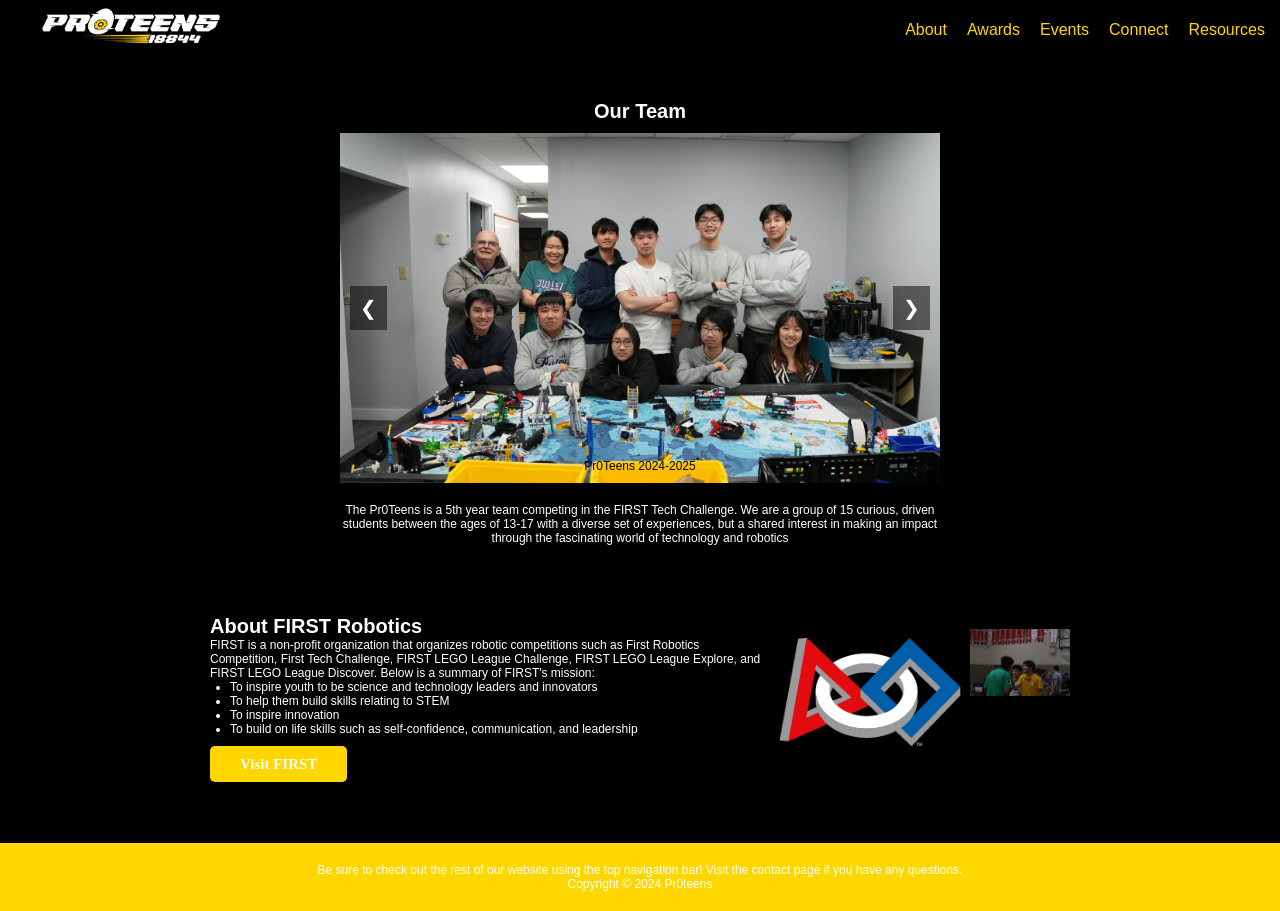
<file: index.html>
<!DOCTYPE html>

<head>
    <title>18844 Pr0Teens</title>
    <link rel="stylesheet" type="text/css" href="./pages/css/test.css">
    <link rel="preconnect" href="https://fonts.gstatic.com" crossorigin>
    <link href="https://fonts.googleapis.com/css2?family=Lato:wght@300&family=Overpass:wght@900&family=Poppins&display=swap"
          rel="stylesheet">
</head>
<body>
    <nav class="navbar">
        <a href="index.html" class="logo"><img src="./pages/images/logowhite.png" alt="Logo"></a>
        <div class="menu">
            <a href="./pages/about.html">About</a>
            <a href="./pages/awards.html">Awards</a>
            <a href="./pages/events.html">Events</a>
            <a href="./pages/connect.html">Connect</a>
            <a href="./pages/resources.html">Resources</a>
        </div>
    </nav>
    <h1>Our Team</h1>
    <div class="carousel-container">
        <button class="prev" onclick="prevSlide()">&#10094;</button>
        <div class="carousel">
            <div class="slide"><img src="./pages/images/2024-2025 Team Photo.JPG" alt="Team 2024-2025">
                <div class="caption">Pr0Teens 2024-2025</div>
            </div>
            <div class="slide"><img src="./pages/images/2023-2024 Team Photo.jpg" alt="Team 2023-2024">
                <div class="caption">Pr0Teens 2023-2024</div>
            </div>
            <div class="slide"><img src="./pages/images/2022-2023_Team_Photo.jpg" alt="Team 2022-2023">
                <div class="caption">Pr0Teens 2022-2023</div>
            </div>
            <div class="slide"><img src="./pages/images/pr0teens_team.png" alt="Team 2021-2022">
                <div class="caption">Pr0Teens 2021-2022</div>
            </div>
        </div>
        <button class="next" onclick="nextSlide()">&#10095;</button>
    </div>
    <p class="description">The Pr0Teens is a 5th year team competing in the FIRST Tech Challenge. We are a group of 15 curious, driven students between the ages of 13-17 with a diverse set of experiences, but a shared interest in making an impact through the fascinating world of technology and robotics</p>
    <section class="first-section">
        <div class="first-content">
            <h2>About FIRST Robotics</h2>
            <p>FIRST is a non-profit organization that organizes robotic competitions such as First
                Robotics Competition, First Tech Challenge, FIRST LEGO League Challenge, FIRST LEGO League
                Explore, and FIRST LEGO League Discover.
                Below is a summary of FIRST's mission:</p>
            <ul>
                <li>To inspire youth to be science and technology leaders and innovators</li>
                <li>To help them build skills relating to STEM</li>
                <li>To inspire innovation</li>
                <li>To build on life skills such as self-confidence, communication, and leadership</li>
            </ul>
            <a href="https://www.firstinspires.org" target="_blank" class="button">Visit FIRST</a>
        </div>
        <div class="first-images">
            <div class="first-image1">
                <img src="./pages/images/FIRST-Icon.png" alt="FIRST Logo">
            </div>
            <div class="first-image2">
                <img src="./pages/images/IMG_4604.JPG" alt="FIRST Competition">
            </div>
        </div>
    </section>
    <footer id="main-footer">
        <p>Be sure to check out the rest of our website using the top navigation bar!
            Visit the contact page if you have any questions.</p>
        <p>Copyright &copy; 2024 Pr0teens</p>
    </footer>
    <script src="./pages/javascript/script.js"></script>
</body>





<!--<div class="container">-->
<!--    <section class="main">-->
<!--        <h1>What is FIRST?</h1>-->
<!--        <a href="https://www.firstinspires.org/" class="button" target="_blank">Visit FIRST's-->
<!--            website</a>-->
<!--        <br><br>-->
<!--    </section>-->
<!--    <aside>-->
<!--        <img src="./pages/images/FIRST-Icon.png" class="centerImage" height=auto width=20%>-->
<!--    </aside>-->
<!--    <section>-->
<!--        <br>FIRST is a non-profit organization that organizes robotic competitions such as First-->
<!--        Robotics Competition, First Tech Challenge, FIRST LEGO League Challenge, FIRST LEGO League-->
<!--        Explore, and FIRST LEGO League Discover.-->
<!--        Below is a summary of FIRST's mission:-->
<!--        <ul>-->
<!--            <li>To inspire youth to be science and technology leaders and innovators</li>-->
<!--            <li>To help them build skills relating to STEM</li>-->
<!--            <li>To inspire innovation</li>-->
<!--            <li>To build on life skills such as self-confidence, communication, and leadership</li>-->
<!--        </ul>-->
<!--        <p>The Pr0Teens is a 4th year team competing in the FIRST Tech Challenge.</p>-->
<!--    </section>-->


<!--</div>-->




<!--</body>-->
</file>
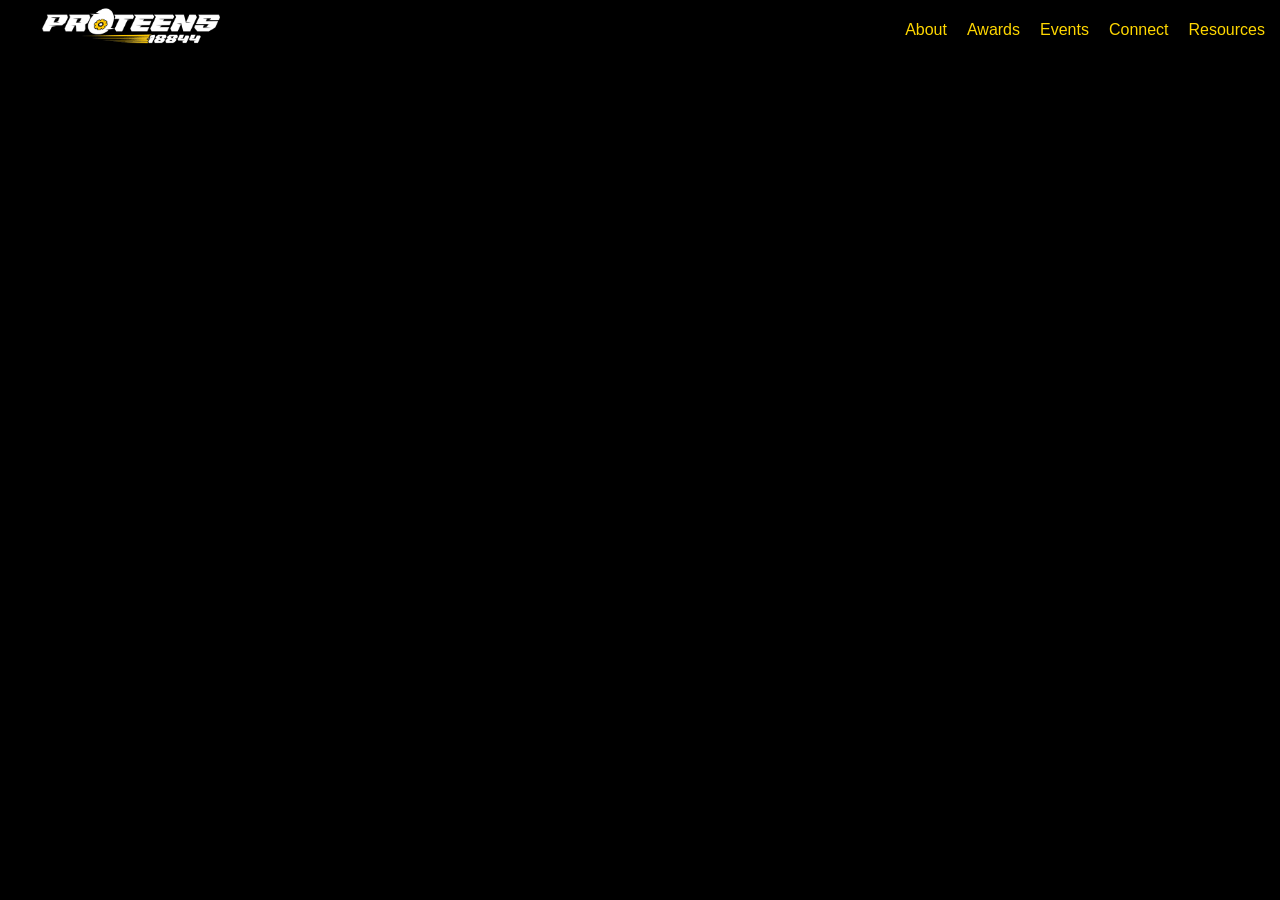
<file: pages/about.html>
<!DOCTYPE html>

<head>
    <title>18844 Pr0Teens</title>
    <link rel="stylesheet" type="text/css" href="./css/test.css">
    <link rel="preconnect" href="https://fonts.gstatic.com" crossorigin>
    <link href="https://fonts.googleapis.com/css2?family=Lato:wght@300&family=Overpass:wght@900&family=Poppins&display=swap"
          rel="stylesheet">
</head>
<body>
    <nav class="navbar">
        <a href="../index.html" class="logo"><img src="images/logowhite.png" alt="Logo"></a>
        <div class="menu">
            <a href="about.html">About</a>
            <a href="awards.html">Awards</a>
            <a href="events.html">Events</a>
            <a href="connect.html">Connect</a>
            <a href="resources.html">Resources</a>
        </div>
    </nav>
</body>
<!--<nav id="navbar">-->
<!--    <div class="container">-->
<!--        -->
<!--    </div>-->
<!--</nav>-->
<!--<section id="showcase">-->
<!--    <div class="container">-->

<!--    </div>-->
<!--</section>-->

<!--<div class="container">-->
<!--    <section>-->
<!--        <h2>About Us</h2>-->
<!--        <p> We are a group of 9 curious, driven students between the ages of 13-17 with a diverse-->
<!--            set of experiences, but a shared interest in making an impact through the-->
<!--            fascinating world of technology and robotics.-->
<!--        </p>-->
<!--    </section>-->
<!--    <section class="main">-->
<!--        <p><b><u>Jean-Francais Michaud - Coach</u></b>-->
<!--        <p> JF has a background in mechanics and has taught various technology and robotics courses-->
<!--            in the past! In his free time he enjoys helping kids, speaking french and car racing.-->
<!--        </p>-->
<!--    </section>-->
<!--    <aside>-->
<!--        <img src="./images/Jf.png" height=auto width=15%>-->
<!--    </aside>-->
<!--    <section class="main">-->
<!--        <p><b><u>Leo - Team Captain + Mechanic</u></b>-->
<!--        <p> Leo is a grade 12 student from St. Robert Catholic High School.-->
<!--            He is also the robot driver during.-->
<!--            His past includes experience with Java, Python, and Arduino.-->
<!--        </p>-->
<!--    </section>-->
<!--    <aside>-->
<!--        <img src="./images/Leo.png" height=auto width=15%>-->
<!--    </aside>-->
<!--    <section class="main">-->
<!--        <p><b><u>Kaitlyn - Head of Outreach + Programmer</u></b>-->
<!--        <p>Kaitlyn is a grade 10 student from Bayview Secondary School.-->
<!--            She has experience in Java, Python, HTML and Arduino.</p>-->
<!--        </p>-->
<!--    </section>-->
<!--    <aside>-->
<!--        <img src="./images/Kaitlyn.png" height=auto width=15%>-->
<!--    </aside>-->
<!--    <section class="main">-->
<!--        <p><b><u>Kevin - Programmer + CAD + Mechanic</u></b>-->
<!--            <p>Kevin is a grade 10 student at Unionville High School.-->
<!--            He knows Java, Lua, Arduino, CSS, HTML, JavaScript and animation.</p>-->
<!--        </p>-->
<!--    </section>-->
<!--    <aside>-->
<!--        <img src="./images/Kevin.png" height=auto width=15%>-->
<!--    </aside>-->
<!--    <section class="main">-->
<!--        <p><b><u>Victoria - Programmer + Mechanic</u></b>-->
<!--            <p>Victoria is a grade 10 student attending Richmond Hill High School. She-->
<!--            likes creative writing, drawing, and learning more about robotics!</p>-->
<!--        </p>-->
<!--    </section>-->
<!--    <aside>-->
<!--        <img src="./images/Victoria.png" height=auto width=15%>-->
<!--    </aside>-->
<!--    <section class="main">-->
<!--        <p><b><u>Felix - Mechanic + CAD</u></b>-->
<!--            <p>Felix is a grade 8 at Stonebridge Public School.-->
<!--            He likes playing Roblox.</p>-->
<!--        </p>-->
<!--    </section>-->
<!--    <aside>-->
<!--        <img src="./images/Felix.png" height=auto width=15%>-->
<!--    </aside>-->
<!--    <section class="main">-->
<!--        <p><b><u>Maggie - Mechanic + Outreach</u></b>-->
<!--            <p>Maggie is a grade 9 student at Branksome Hall. She likes to play Genshin Impact.</p>-->
<!--        </p>-->
<!--    </section>-->
<!--    <aside>-->
<!--        <img src="./images/Maggie.png" height=auto width=15%>-->
<!--    </aside>-->
<!--    <section class="main">-->
<!--        <p><b><u>Ayden - Mechanic + CAD</u></b>-->
<!--            <p>Aydan Ling is a grade 10 student from Markville Secondary School.-->
<!--            He likes to watch and play sports.</p>-->
<!--        </p>-->
<!--    </section>-->
<!--    <aside>-->
<!--        <img src="./images/Aiden.png" height=auto width=15%>-->
<!--    </aside>-->
<!--    <section class="main">-->
<!--        <p><b><u>Max - Programmer + Mechanic + CAD</u></b>-->
<!--            <p>Max is a grade 10 student attending Pierre Elliott Trudeau High School.-->
<!--            He enjoys designing parts.</p>-->
<!--        </p>-->
<!--    </section>-->
<!--    <aside>-->
<!--        <img src="./images/Max.png" height=auto width=15%>-->
<!--    </aside>-->
<!--    <section class="main">-->
<!--        <p><b><u>Risi - Mechanic + Programmer +CAD</u></b>-->
<!--           <p>Risi is a Grade 10 student attending Trinity College School.-->
<!--            She enjoys visual arts and 3D modeling.</p>-->
<!--        </p>-->
<!--    </section>-->
<!--    <aside>-->
<!--        <img src="./images/Risi.png" height=auto width=15%>-->
<!--    </aside>-->
<!--    <br>-->
<!--</div>-->

<!--<div class="container">-->
<!--    <section class="main">-->
<!--    <h2>Our Sponsors</h2>-->
<!--        <ul>-->
<!--            <li><b>Wiz Robotics</b></li>-->
<!--            <p>-->
<!--                Wiz Robotics is a STEM school located in Richmond Hill, that aims to foster-->
<!--                innovation, creativity and-->
<!--                teamwork amongst youth through the magic of robotics and programming.-->
<!--            </p>-->
<!--            <a href="https://www.wizrobotics.com/" class="button" target="_blank">Visit WizRobotics-->
<!--                Website</a>-->
<!--            <br><br><br>-->
<!--        </ul>-->
<!--    </section>-->
<!--    <aside>-->
<!--        <br><br><br>-->
<!--        <img src="./images/Wiz.png" height=auto width="17%" >-->
<!--    </aside>-->
<!--</div>-->
<!--<div class="container">-->
<!--    <section class="main">-->
<!--        <ul>-->
<!--            <li><b>Canada World Education Centre</b></li>-->
<!--            <p>-->
<!--                Canada World Education Centre is an institution designed to meet the advanced-->
<!--                educational needs of the future.-->
<!--                Their premise is to deliver effective and relevant education and training.-->
<!--                Communication, problem-solving, technical literacy, mathematics, reading, and-->
<!--                management skills are constants that-->
<!--                will permeate all disciplines through pedagogy designed created to inspire the-->
<!--                future of our world.-->
<!--            </p>-->
<!--            <a href="https://www.cwelearn.com/" class="button" target="_blank">Visit CWE Website</a>-->
<!--        </ul>-->
<!--    </section>-->
<!--    <aside>-->
<!--        <br><br><br>-->
<!--        <img src="./images/CWE.jpg" height=auto width="17%">-->
<!--    </aside>-->
<!--</div>-->


<!--<footer id="main-footer">-->
<!--    <p>Be sure to check out the rest of our website using the top navigation bar!-->
<!--        Visit the Contact page if you have any questions.</p>-->
<!--    <p>Copyright &copy; 2024 Pr0teens</p>-->
<!--</footer>-->

<!--</body>-->
</file>
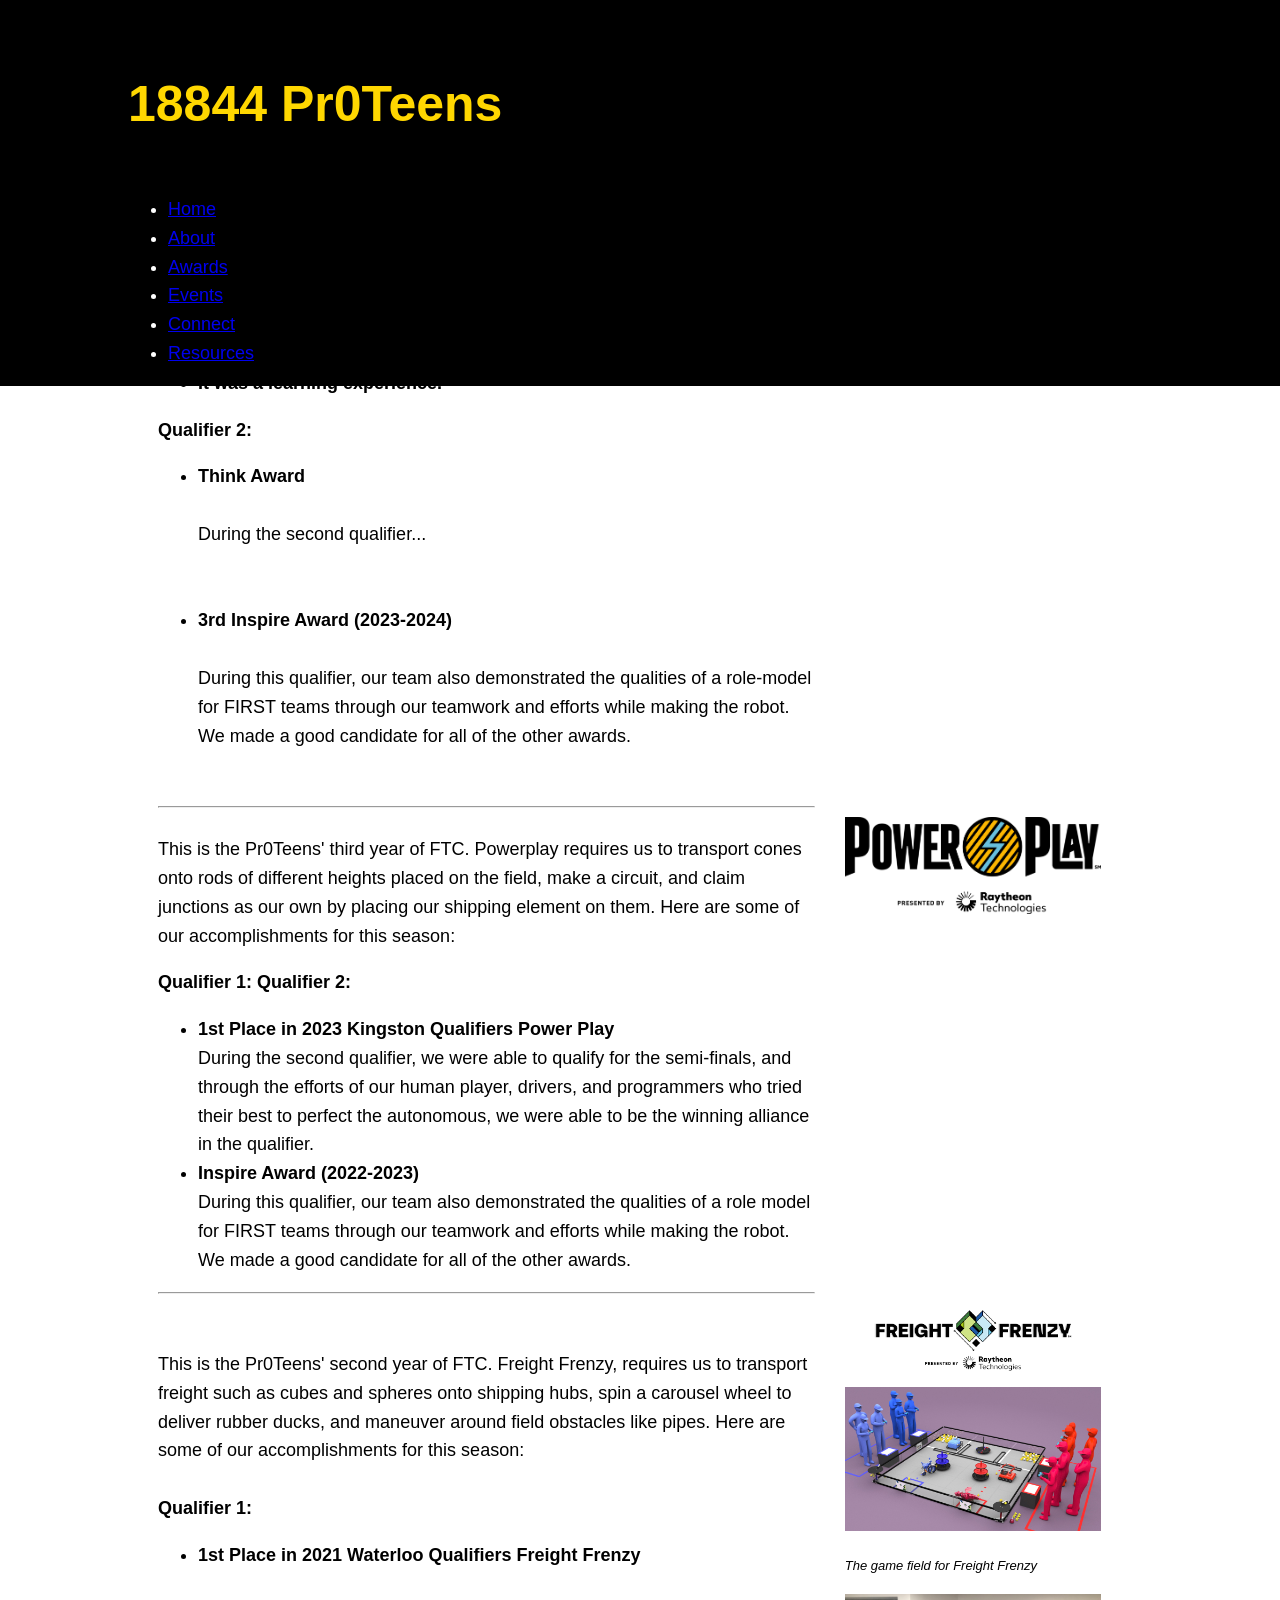
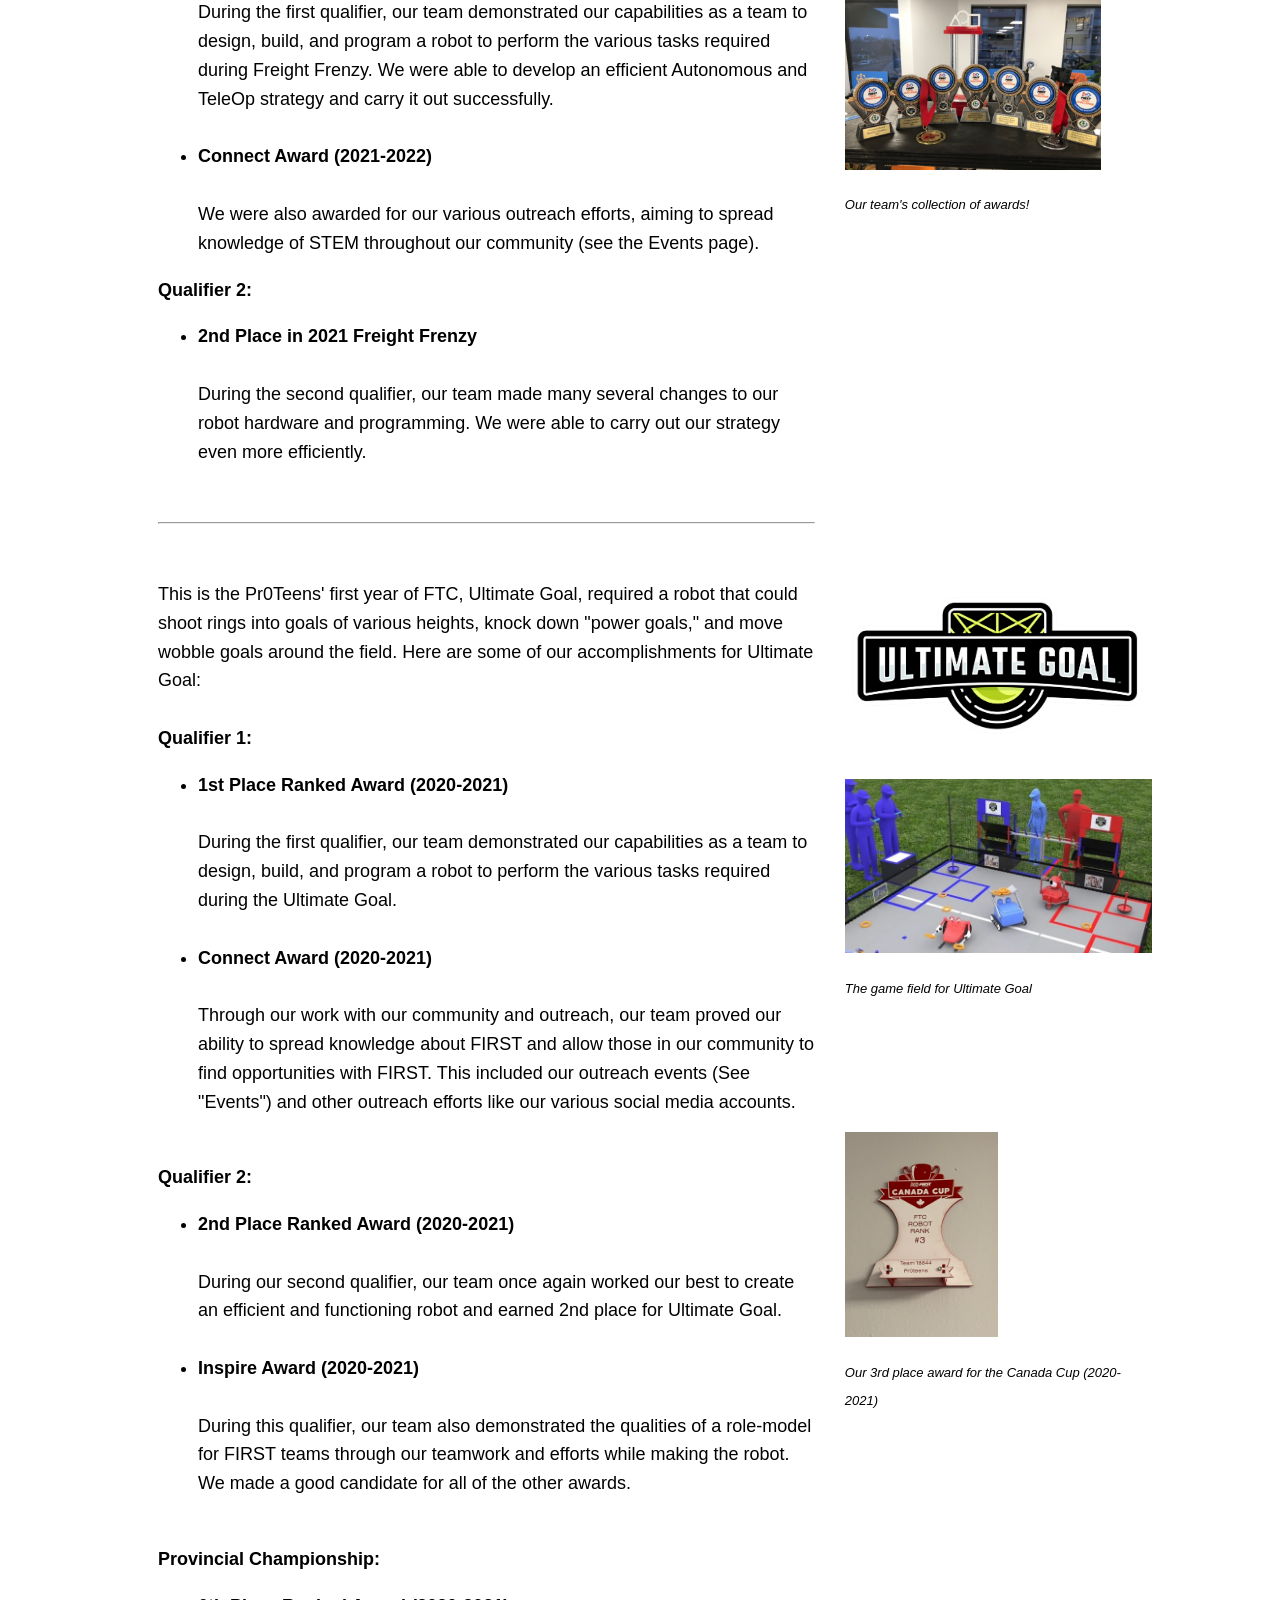
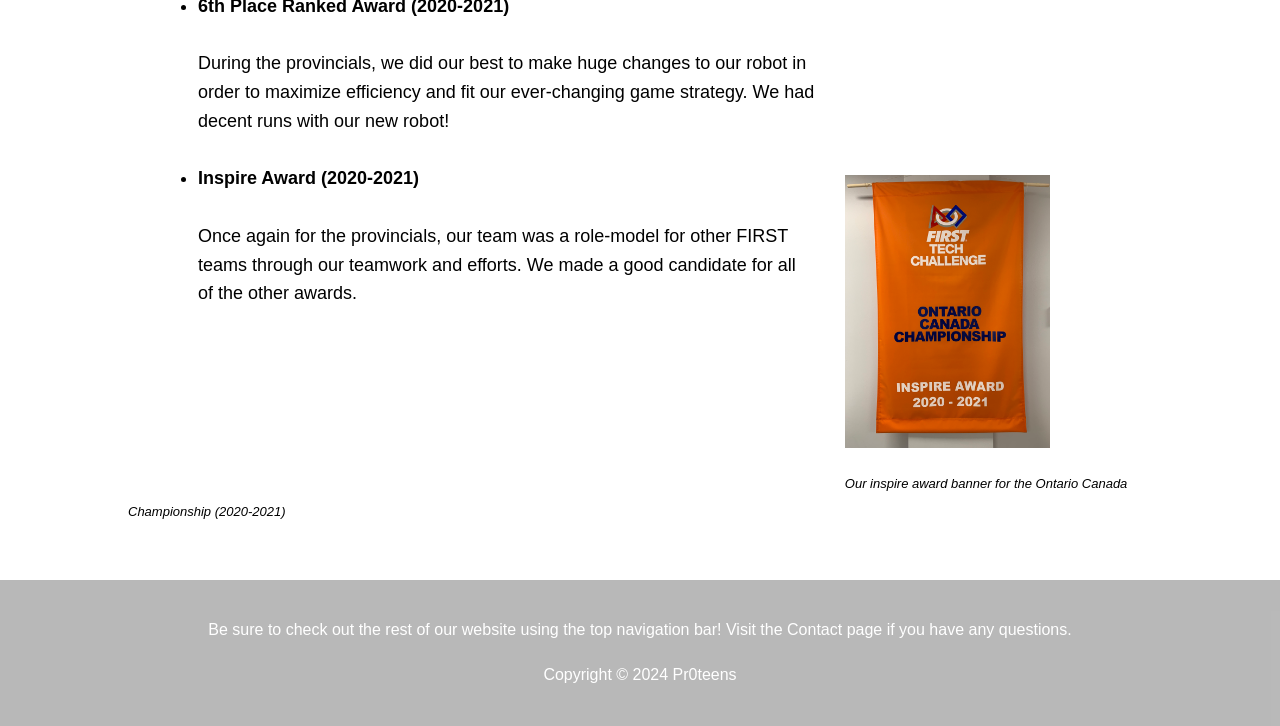
<file: pages/awards.html>
<!DOCTYPE html>

<head>
    <title>18844 Pr0Teens</title>
    <link rel="stylesheet" type="text/css" href="css/style.css">
    <link rel="preconnect" href="https://fonts.gstatic.com" crossorigin>
    <link href="https://fonts.googleapis.com/css2?family=Lato:wght@300&family=Overpass:wght@900&family=Poppins&display=swap"
          rel="stylesheet">
</head>
<body>
<header id="main-header">
    <div class="container">
        <div class="back-to-home">
            <h1><a href="../index.html">18844 Pr0Teens</a></h1>
        </div>
    </div>
    <div class="container">
        <ul>
            <li><a href="../index.html">Home</a></li>
            <li><a href="about.html">About</a></li>
            <li><a href="awards.html">Awards</a></li>
            <li><a href="events.html">Events</a></li>
            <li><a href="connect.html">Connect</a></li>
            <li><a href="resources.html">Resources</a></li>
        </ul>
    </div>
</header>
<!--<nav id="navbar">-->
<!--    <div class="container">-->
<!--        -->
<!--    </div>-->
<!--</nav>-->
<!--<section id="showcase">-->
<!--    <div class="container">-->

<!--    </div>-->
<!--</section>-->

<div class="container">
    <section class="main">
        <h2>Awards</h2>
        Click the button below to learn more about the various awards of FTC!
        <br><br>
        <a href="https://www.firstinspires.org/sites/default/files/uploads/resource_library/ftc/award-descriptions.pdf"
           class="button" target="_blank">FTC Award Descriptions</a>
        <br><br>
    </section>
</div>

<div class="container">
    <section class="main">
        <p><br>
            This is the Pr0Teens' fourth year of FTC. CenterStage, (PlaceHolder) Here are some of our accomplishments for this
            season:
            <br><br>
            <b>Qualifier 1:</b>
        </p>
        <ul>
            <li><b>It was a learning experience.</b></li>
        </ul>
        <b>Qualifier 2:</b>
        <ul>
            <li><b>Think Award</b></li>
            <br>During the second qualifier...</br>
            <br><br>
            <li><b>3rd Inspire Award (2023-2024)</b></li>
            <br>During this qualifier, our team also demonstrated the qualities of a role-model for FIRST
            teams through our teamwork and efforts while making the robot. We made a good candidate for
            all of the other awards. </br>
        </ul>
        <br><hr>
    </section>

    <aside>
        <br>
        <img src="./images/CenterStage.png" height=auto width=25%>
    </aside>
</div>

<div class="container">
    <section class="main">
        <p>
            This is the Pr0Teens' third year of FTC. Powerplay requires us to transport cones onto 
            rods of different heights placed on the field, make a circuit, and claim junctions as our 
            own by placing our shipping element on them. Here are some of our accomplishments for this
            season:
        </p>
        
        <b>Qualifier 1:</b>
        <!--right something-->

        <b>Qualifier 2:</b>
        <ul>
            <li>
                <b>1st Place in 2023 Kingston Qualifiers Power Play</b><br>
                During the second qualifier, we were able to qualify for the semi-finals, and through the efforts
                of our human player, drivers, and programmers who tried their best to perfect the
                autonomous, we were able to be the winning alliance in the qualifier.
            </li>
            <li>
                <b>Inspire Award (2022-2023)</b><br>
                During this qualifier, our team also demonstrated the qualities of a role model for FIRST
                teams through our teamwork and efforts while making the robot. We made a good candidate for
                all of the other awards.
            </li>
        </ul>
        <hr>
    </section>

    <aside>
        <img src="./images/powerplay_logo_horiz_rgb_fullcolor.png" alt="Powerplay Logo" style="width: 25%;">
    </aside>
</div>


<div class="container">
    <section class="main">
        <p><br>
            This is the Pr0Teens' second year of FTC. Freight Frenzy, requires us to transport freight
            such as cubes and spheres onto shipping hubs, spin a carousel wheel to deliver rubber ducks,
            and maneuver around field obstacles like pipes. Here are some of our accomplishments for
            this season:
            <br><br>
            <b>Qualifier 1:</b>
        </p>
        <ul>
            <li><b>1st Place in 2021 Waterloo Qualifiers Freight Frenzy</b></li>
            <br>During the first qualifier, our team demonstrated our capabilities as a team to
            design, build, and program a robot to perform the various tasks required during Freight
            Frenzy.
            We were able to develop an efficient Autonomous and TeleOp strategy and carry it out
            successfully.
            <br><br>
            <li><b>Connect Award (2021-2022)</b></li>
            <br> We were also awarded for our various outreach efforts, aiming to spread knowledge
            of
            STEM throughout our community (see the Events page).
        </ul>
        <b>Qualifier 2:</b>
        <ul>
            <li><b>2nd Place in 2021 Freight Frenzy</b></li>
            <br>During the second qualifier, our team made many several changes to our robot
            hardware and programming.
            We were able to carry out our strategy even more efficiently.
        </ul>
        <br><hr>
    </section>

    <aside>
        <img src="./images/Freight Frenzy Logo.png" height=auto width=25%>
        <img src="./images/freight_frenzy_field.jpg" height=auto width=25%>
        <p class="caption">The game field for Freight Frenzy</p>
        <img src="./images/Awards.jpg" height=auto width=25%>
        <p class="caption">Our team's collection of awards!</p>
    </aside>
</div>

<div class="container">
    <section class="main">
        <p><br>
            This is the Pr0Teens' first year of FTC, Ultimate Goal, required a robot that could shoot
            rings into goals of various heights, knock down "power goals," and move wobble goals
            around the field. Here are some of our accomplishments for Ultimate Goal:
            <br><br>
            <b>Qualifier 1:</b>
        </p>
        <ul>
            <li><b>1st Place Ranked Award (2020-2021)</b></li>
            <br>During the first qualifier, our team demonstrated our capabilities as a team to
            design, build, and program a robot to perform the various tasks required during the
            Ultimate Goal.<br><br>

            <li><b>Connect Award (2020-2021)</b></li>
            <br>Through our work with our community and outreach, our team proved our ability to
            spread knowledge about FIRST and allow those in our community to find opportunities with
            FIRST. This included our outreach events (See "Events") and other outreach efforts like
            our various social media accounts.<br><br>
        </ul>
        <b>Qualifier 2:</b>
        <ul>
            <li><b>2nd Place Ranked Award (2020-2021)</b></li>
            <br>During our second qualifier, our team once again worked our best to create an
            efficient and functioning robot and earned 2nd place for Ultimate Goal. <br><br>

            <li><b>Inspire Award (2020-2021)</b></li>
            <br>During this qualifier, our team also demonstrated the qualities of a role-model for
            FIRST teams through our teamwork and efforts while making the robot. We made a good
            candidate for all of the other awards.<br><br>
        </ul>
        <b>Provincial Championship:</b>
        <ul>
            <li><b>6th Place Ranked Award (2020-2021)</b></li>
            <br>During the provincials, we did our best to make huge changes to our robot in order
            to maximize efficiency and fit our ever-changing game strategy. We had decent runs with
            our new robot! <br><br>

            <li><b>Inspire Award (2020-2021)</b></li>
            <br>Once again for the provincials, our team was a role-model for other FIRST teams
            through our teamwork and efforts. We made a good candidate for all of the other
            awards.<br><br><br><br><br><br>
        </ul>
    </section>
    <aside>
        <br><br>
        <img src="./images/ultimate_goal.png" height=auto width=30%>
        <br><br>
        <img src="./images/ultimate_goal_field.jpg" height=auto width=30%>
        <p class="caption">The game field for Ultimate Goal</p>
        <br><br><br><br>
        <img src="./images/canada_cup_award.jpg" height=auto width=15%>
        <p class="caption">Our 3rd place award for the Canada Cup (2020-2021)</p>
        <br><br><br><br><br><br><br><br><br><br><br><br>
        <img src="./images/inspire_award_banner.jpg" height=auto width=20%>
        <p class="caption">Our inspire award banner for the Ontario Canada Championship (2020-2021)</p>
    </aside>
</div>


<footer id="main-footer">
    <p>Be sure to check out the rest of our website using the top navigation bar!
        Visit the Contact page if you have any questions.</p>
    <p>Copyright &copy; 2024 Pr0teens</p>
</footer>

</body>
</html>
</file>
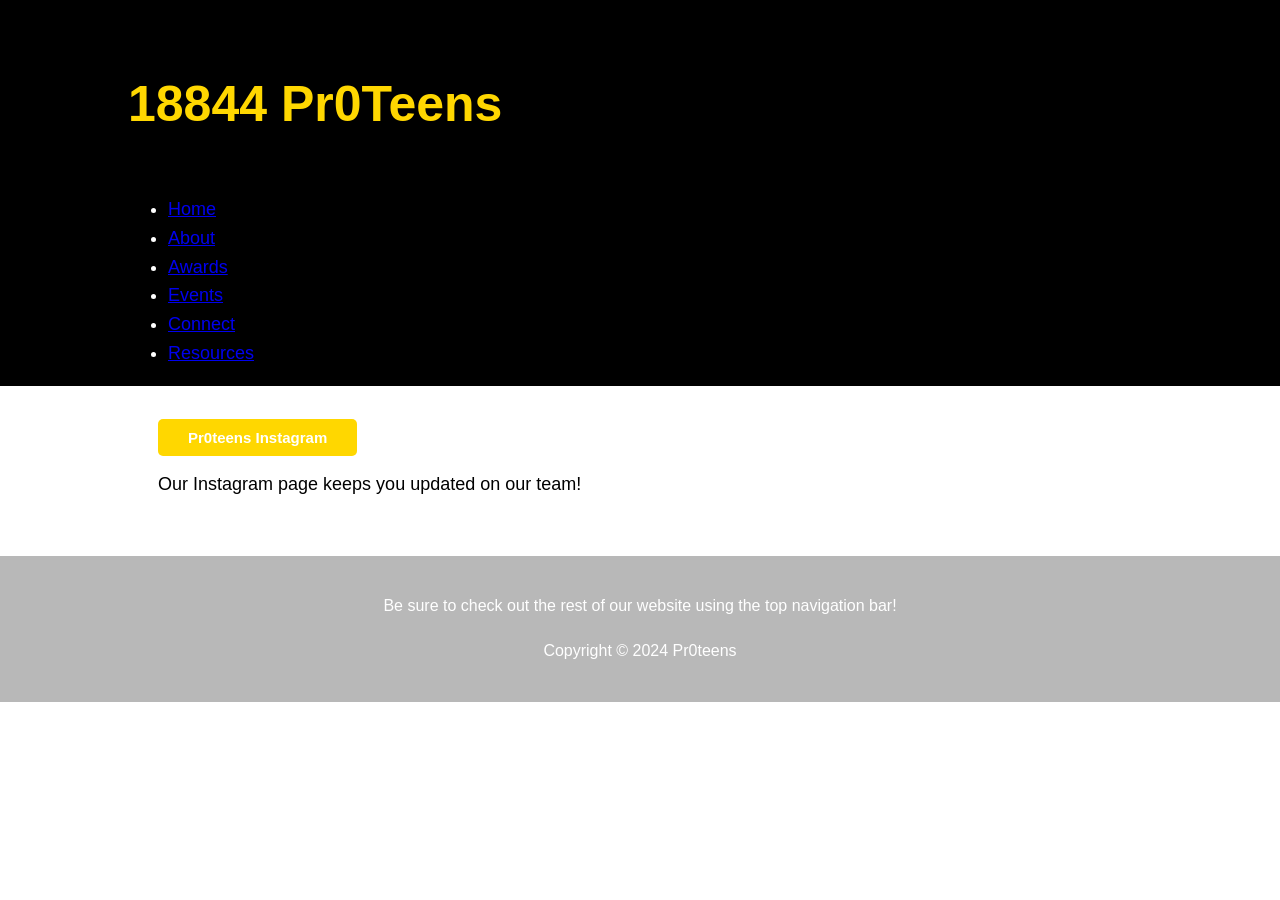
<file: pages/connect.html>
<!DOCTYPE html>

<head>
    <title>18844 Pr0Teens</title>
    <link rel="stylesheet" type="text/css" href="css/style.css">
    <link rel="preconnect" href="https://fonts.gstatic.com" crossorigin>
    <link href="https://fonts.googleapis.com/css2?family=Lato:wght@300&family=Overpass:wght@900&family=Poppins&display=swap"
          rel="stylesheet">
</head>

<body>
<header id="main-header">
    <div class="container">
        <div class="back-to-home">
            <h1><a href="../index.html">18844 Pr0Teens</a></h1>
        </div>
    </div>
    <div class="container">
        <ul>
            <li><a href="./index.html">Home</a></li>
            <li><a href="./about.html">About</a></li>
            <li><a href="./awards.html">Awards</a></li>
            <li><a href="./events.html">Events</a></li>
            <li><a href="./connect.html">Connect</a></li>
            <li><a href="./resources.html">Resources</a></li>
        </ul>
    </div>
</header>
<!--<nav id="navbar">-->
<!--    <div class="container">-->
<!--        -->
<!--    </div>-->
<!--</nav>-->
<!--<section id="showcase">-->
<!--    <div class="container">-->

<!--    </div>-->
<!--</section>-->

<div class="container">
    <section class="main">
        <h2>Connect</h2>
        <p> Connect with us at: </p>
        <address>
            <a href="mailto:pr0teensrobotics@gmail.com" class="button" target="_blank">Pr0teens
                Email</a>
        </address>
        <p>
            Send us a direct email at pr0teensrobotics@gmail.com if you have any questions or
            feedback. We will get to you as soon as possible!
        </p>
        <br>

        <a href="https://twitter.com/pr0teens" class="button" target="_blank">Pr0teens
            Twitter</a>
        <br>
        <p>
            Check out our Twitter page to learn more about our team, keep up with events, and
            learn
            more about FIRST!
        </p>
        <br>
        <a href="https://www.instagram.com/ftc.pr0teens/" class="button" target="_blank">Pr0teens
            Instagram</a>
        <br>
        <p>
            Our Instagram page keeps you updated on our team!
        </p>
    </section>
</div>


<footer id="main-footer">
    <p>Be sure to check out the rest of our website using the top navigation bar!</p>
    <p>Copyright &copy; 2024 Pr0teens</p>
</footer>

</body>
</file>
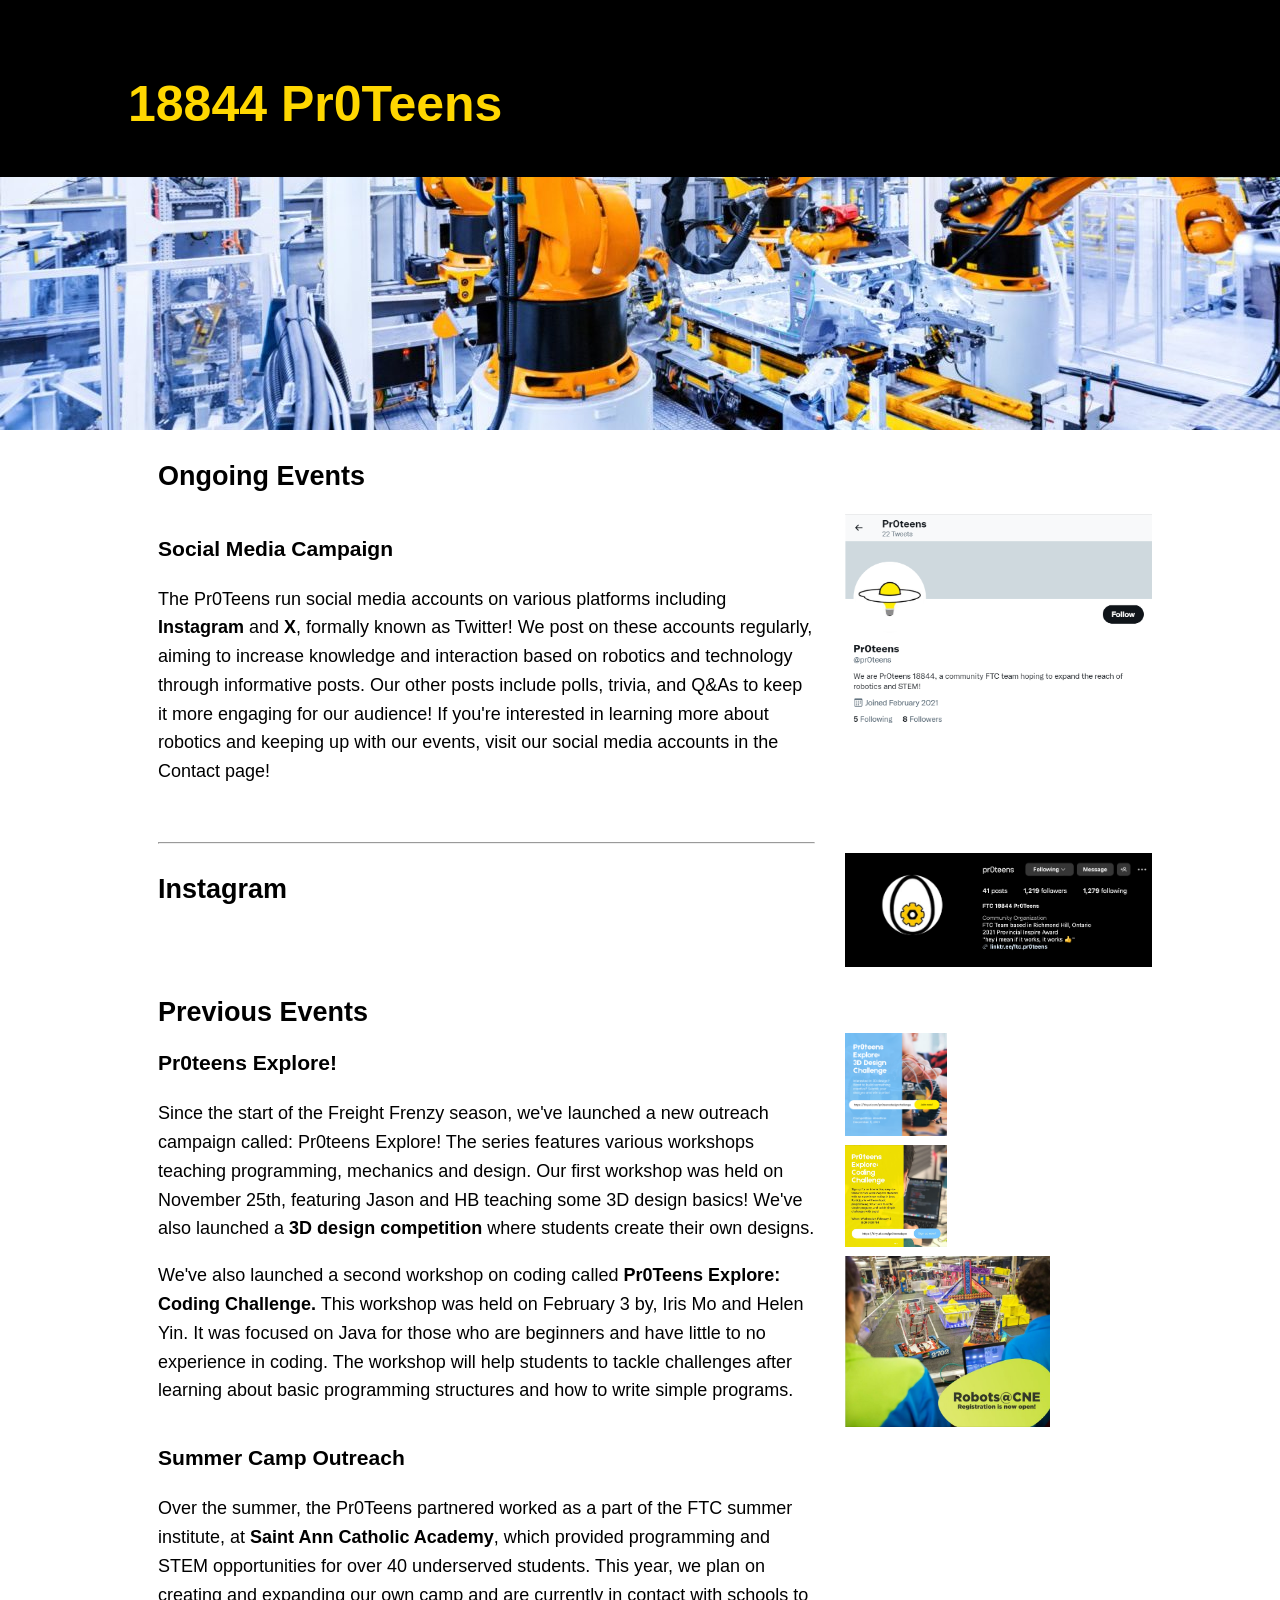
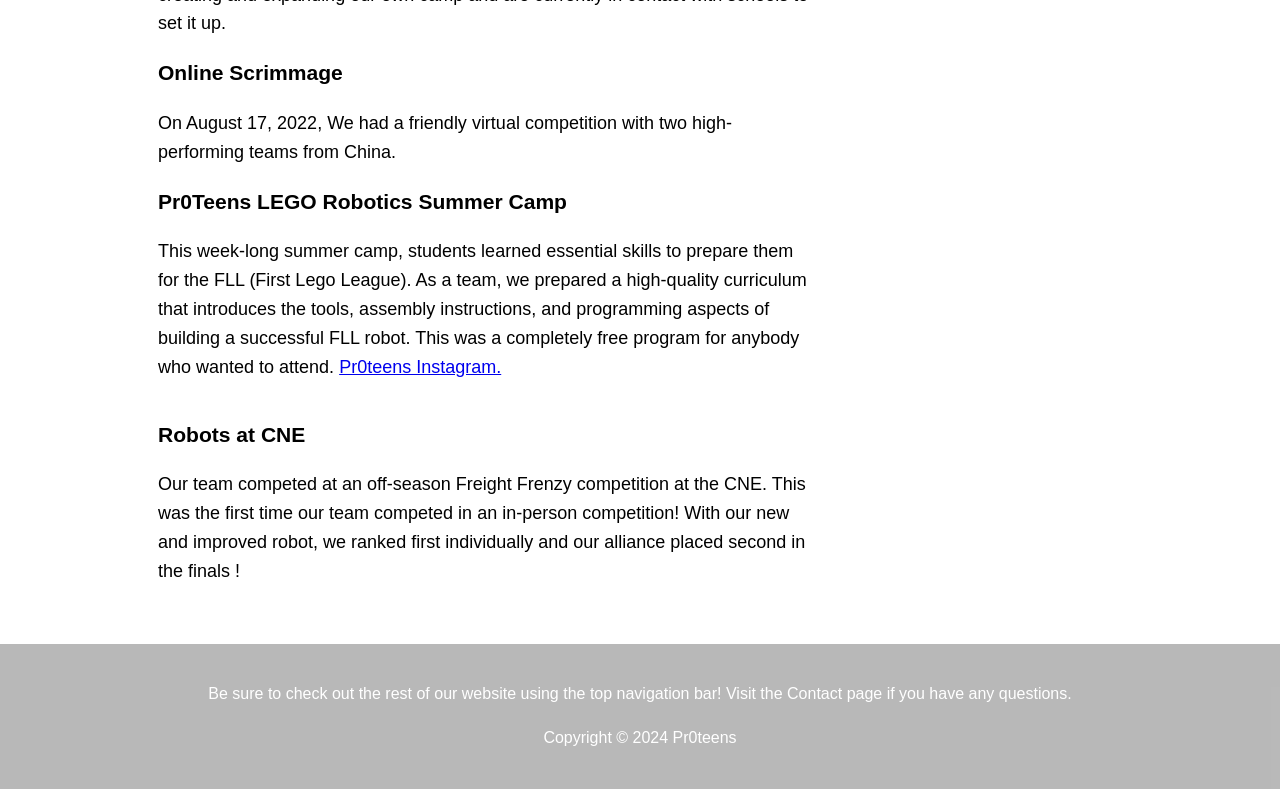
<file: pages/events.html>
<!DOCTYPE html>

<head>
    <title>18844 Pr0Teens</title>
    <link rel="stylesheet" type="text/css" href="css/style.css">
    <link rel="preconnect" href="https://fonts.gstatic.com" crossorigin>
    <link href="https://fonts.googleapis.com/css2?family=Lato:wght@300&family=Overpass:wght@900&family=Poppins&display=swap"
          rel="stylesheet">

</head>
<body>
<header id="main-header">
    <div class="container">
        <div class="back-to-home">
            <h1><a href="../index.html">18844 Pr0Teens</a></h1>
        </div>
    </div>
</header>
<nav id="navbar">
    <div class="container">
        <ul>
            <li><a href="./index.html">Home</a></li>
            <li><a href="./about.html">About</a></li>
            <li><a href="./awards.html">Awards</a></li>
            <li><a href="./events.html">Events</a></li>
            <li><a href="./connect.html">Connect</a></li>
            <li><a href="./resources.html">Resources</a></li>
        </ul>
    </div>
</nav>
<section id="showcase">
    <div class="container">

    </div>
</section>

<div class="container">
    <section class="main">
        <h2>Ongoing Events</h2>
        
</div>

<div class="container">
    <section class="main">
        <h3>Social Media Campaign</h3>
        <p> The Pr0Teens run social media accounts on various platforms including <Strong>Instagram</Strong> and
            <Strong>X</Strong>, formally known as Twitter!
            We post on these accounts regularly, aiming to increase knowledge and interaction based
            on robotics and technology through informative posts.
            Our other posts include polls, trivia, and Q&As to keep it more engaging for our
            audience! If you're interested in learning more about robotics and keeping up with our
            events, visit our social media accounts in the Contact page!
        </p>
        <br>
        <hr>
    </section>

    <aside>
        <a href="https://twitter.com/pr0teens" target="_blank">
            <img src="./images/Pr0teensTwitter.png" height=auto width=30%>
        </a>  
    </aside>
</div>
<div class = "container">
    <section class = "main">
    <h1>Instagram</h1>
    </section>
    <aside>
         <a href="https://www.instagram.com/pr0teens/"target="_blank">
            <img src="./images/Instagram.png" height=auto width = 30%>
        </a>  
    </aside>
    
</div>   
<div class="container">
    <section class="main">
        <h2>Previous Events</h2>
        <h3>Pr0teens Explore!</h3>
        <p> Since the start of the Freight Frenzy season, we've launched a new outreach campaign
            called: Pr0teens Explore!
            The series features various workshops teaching programming, mechanics and design.
            Our first workshop was held on November 25th, featuring Jason and HB teaching some 3D
            design basics!
            We've also launched a <b>3D design competition</b> where students create their own
            designs.
        </p>
        <p> We've also launched a second workshop on coding called <b>Pr0Teens Explore: Coding
            Challenge.</b>
            This workshop was held on February 3 by, Iris Mo and Helen Yin. It was
            focused on Java for those who are beginners and have little to no experience in
            coding.
            The workshop will help students to tackle challenges after learning about basic
            programming structures and how to write simple programs.
        </p>
    </section>

    <aside>
        <br><br>
        <img src="./images/Pr0teensExplore.png" height=auto width=10%>
        <br>
        <img src="./images/Pr0teensExplore2.png" height=auto width=10%>
    </aside>
    
    <section class="main">
        </p>
        <h3>Summer Camp Outreach</h3>
        <p>
            Over the summer, the Pr0Teens partnered worked as a part of the FTC summer institute,
            at <b>Saint Ann Catholic Academy</b>, which provided programming and STEM opportunities
            for over 40 underserved students. This year, we plan on creating and expanding our own
            camp and are currently in contact with schools to set it up.
        </p>
        <h3>Online Scrimmage</h3>
        <p>
            On August 17, 2022, We had a friendly virtual competition with two high-performing teams
            from China.
        </p>
        <h3>Pr0Teens LEGO Robotics Summer Camp</h3>
        <p>
            This week-long summer camp, students learned essential skills to prepare them for
            the FLL (First Lego League). As a team, we prepared a high-quality curriculum that
            introduces the tools, assembly instructions, and programming aspects of building a
            successful FLL robot. This was a completely free program for anybody who wanted to
            attend. <a
                href="https://www.instagram.com/p/Cg4g5-er2An/" target="_blank">Pr0teens
            Instagram.</a>
        </p>
    </section>
    <section class="main">
        <h3>Robots at CNE</h3>
        <p>
            Our team competed at an off-season Freight Frenzy competition at the CNE.
            This was the first time our team competed in an in-person competition! With our new
            and improved robot, we ranked first individually and our alliance placed second in
            the finals !
        </p>
    </section>
        <aside>
            <img src="./images/CNE_Competition.png" height=auto width=20%></aside>
        <br>
</div>



<footer id="main-footer">
    <p>Be sure to check out the rest of our website using the top navigation bar!
        Visit the Contact page if you have any questions.</p>
    <p>Copyright &copy; 2024 Pr0teens</p>
</footer>
</body>
</file>
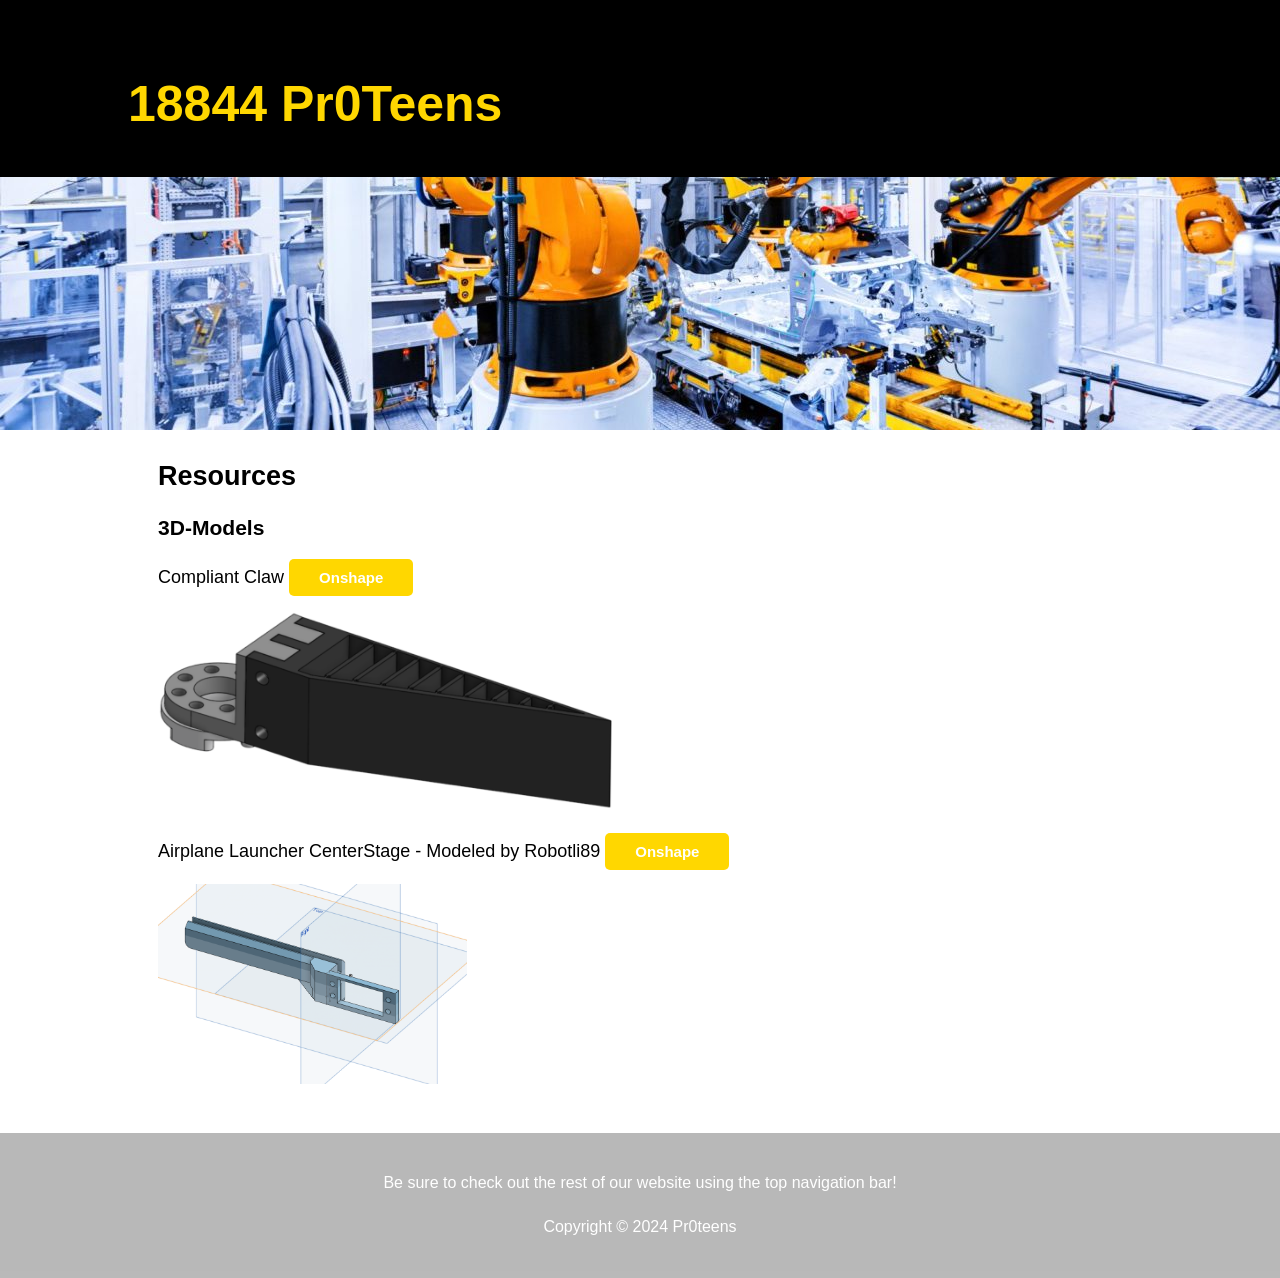
<file: pages/resources.html>
<!DOCTYPE html>

<head>
    <title>18844 Pr0Teens</title>
    <link rel="stylesheet" type="text/css" href="css/style.css">
    <link rel="preconnect" href="https://fonts.gstatic.com" crossorigin>
    <link href="https://fonts.googleapis.com/css2?family=Lato:wght@300&family=Overpass:wght@900&family=Poppins&display=swap"
          rel="stylesheet">
</head>

<body>
<header id="main-header">
    <div class="container">
        <div class="back-to-home">
            <h1><a href="../index.html">18844 Pr0Teens</a></h1>
        </div>
    </div>
</header>
<nav id="navbar">
    <div class="container">
        <ul>
            <li><a href="./index.html">Home</a></li>
            <li><a href="./about.html">About</a></li>
            <li><a href="./awards.html">Awards</a></li>
            <li><a href="./events.html">Events</a></li>
            <li><a href="./connect.html">Connect</a></li>
            <li><a href="./resources.html">Resources</a></li>
        </ul>
    </div>
</nav>
<section id="showcase">
    <div class="container">

    </div>
</section>

<div class="container">
    <section class="main">
        <h2>Resources</h2>
        <h3> 3D-Models</h3>
        <style>
            table, th, td {
              border:0px;
            }
            </style>
            <body>
                <p>
                    Compliant Claw
                    <a href="https://cad.onshape.com/documents/1f7512f66c198c6c309e4255/w/4c613f5f2a8834f2175526ba/e/906afa739307886e49284a03?renderMode=0&uiState=638269adbed0f81eae690b9b" class="button" target="_blank">Onshape</a>
                </p>
                <img src="./images/18844 Pr0Teens Compliant Claw.png" height=200px width=auto>
                <br>
                <p>
                    Airplane Launcher CenterStage - Modeled by Robotli89
                    <a href="https://cad.onshape.com/documents/28d81d25dba107c00dba1b5f/w/7555715929cc0814afcd921d/e/9b6ad5dbc93777705efbc8e6"class="button" target="_blank">Onshape</a>
                </p>
                <img src ="images/AirplaneShooter.png" height = 200px width = auto>
                <br>
            </body>
            </html>

    </section>
</div>


<footer id="main-footer">
    <p>Be sure to check out the rest of our website using the top navigation bar!</p>
    <p>Copyright &copy; 2024 Pr0teens</p>
</footer>

</body>
</file>
<file: pages/css/test.css>
* {
    margin: 0;
    padding: 0;
    box-sizing: border-box;
}
body {
    font-family: Verdana, sans-serif;
    background-color: #000000;
}
.navbar {
    position: fixed;
    top: 0;
    width: 100%;
    background-color: black;
    z-index: 1000;
    padding: 5px 0;
    display: flex;
    align-items: center;
    justify-content: space-between;
    padding: 5px 15px;
}
.navbar .menu {
    display: flex;
    gap: 20px;
}
.navbar .menu a {
    text-decoration: none;
    color: #FFD700;
    font size: 12px;
    right-margin: 25px;
}

.navbar a:hover {
    color: #DAA520;
}
.menu {
    display: flex;
}
.logo img {
    height: 45px;
    width: auto;
}
.carousel-container {
    position: relative;
    max-width: 600px;
    margin-top: 10px;
    margin: 10px auto 20px; /* Adjust margin to avoid navbar overlap */
    overflow: hidden;
    background-color: #f4f4f4;
}
.carousel {
    display: flex;
    transition: transform 0.5s ease-in-out;
    position: relative;
}
.slide {
    min-width: 100%;
    position: relative;
    display: flex;
    justify-content: center;
    align-items: center;
}
.carousel img {
    width: 600px;
    height: 350px;
    object-fit: cover;
}
.caption {
    position: absolute;
    bottom: 10px;
    left: 50%;
    transform: translateX(-50%);
    color: black;
    font-size: 12px;
    text-align: center;
}
.prev, .next {
    position: absolute;
    top: 50%;
    transform: translateY(-50%);
    background: rgba(0, 0, 0, 0.5);
    color: white;
    border: none;
    padding: 10px;
    cursor: pointer;
    font-size: 20px;
    z-index: 10;
}
.prev {
    left: 10px;
}
.next {
    right: 10px;
}
h1 {
    font-size: 20px;
    text-align: center;
    margin-top: 100px;
    color: white;
    position: relative;
}
.description {
    font-size: 12px;
    text-align: center;
    max-width: 600px;
    margin: 10px auto;
    color: white;
}
.button {
    font: 15px Verdana;
    font-weight: 900;
    text-decoration: none;
    background-color: #FFD700; /* Golden background */
    color: #ffffff; /* White text */
    padding: 10px 30px;
    border-radius: 5px;
}

.button:hover {
    background-color: #DAA520; /* Darker golden color on hover */
}

#main-footer{
    background-color: #FFD700;
    color: white;
    text-align: center;
    padding: 20px;
    margin-top: 40px;
    font-size: 12px;
}

.first-section {
    display: flex;
    align-items: center;
    justify-content: space-between;
    max-width: 900px;
    margin: 50px auto;
    padding: 20px;
}
.first-content {
    max-width: 600px;
    color: white;
    font-size: 12px;
}
.first-content h2 {
    font-size: 20px;
}
.first-content ul {
    padding-left: 20px;
    margin-bottom: 20px;
}
.first-images {
    max-width: 300px;
    display: flex;
}
.first-image1 img {
    max-width: 200px;
    height: auto;
}
.first-image2 img {
    max-width: 100px;
    height: auto;
}
</file>
<file: pages/css/style.css>
body {
    background-color: #ffffff; /* Changed to grey background */
    color: #000000; /* Golden text color */
    font-family: Verdana, sans-serif;
    font-size: 18px;
    line-height: 1.6em;
    margin: 0;
}

.container {
    width: 80%;
    margin: auto;
    overflow: hidden;
}

.back-to-home a {
    color: #FFD700; /* Golden text color */
    text-decoration: none;
}

.button {
    font: 15px Verdana, sans-serif; /* Computer-like font */
    font-weight: 900;
    text-decoration: none;
    background-color: #FFD700; /* Golden background */
    color: #ffffff; /* White text */
    padding: 10px 30px;
    border-radius: 5px;
    transition: background-color 0.3s; /* Smooth transition for hover effect */
}

.button:hover {
    background-color: #DAA520; /* Darker golden color on hover */
}

#main-header {
    position: fixed;
    top: 0;
    width: 100%;
    background-color: #000000; /* Golden background */
    color: #ffffff; /* White text */
    font-family: Verdana, sans-serif;
    z-index: 1000; /* Ensure header is above the banner */
}

#main-header sm{
    color: white;
    text-decoration: none;
    font-size: 18px;
    padding-right: 15px;
}

#main-header h1{
    color: #fff;
    font-size: 50px;
    line-height: 1.6em;
    padding-top: 30px;
}

#navbar{
    font-family: 'Poppins', sans-serif;
    background-color: rgb(60,60,60);
    position: fixed; /* Set the navbar to fixed position */
    top: 70px; /* Position the navbar at the top of the page */
    width: 100%; /* Full width */
    color: #fff;
}

#navbar ul{
    padding: 0;
    list-style: none;
}
#navbar li{
    display: inline;
}
#navbar a{
    color: white;
    text-decoration: none;
    font-size: 18px;
    padding-right: 15px;

}
#navbar a:hover {
    color: #DAA520; /* Darker golden color on hover */
}

#navbar:hover {
    background-color: #dabe1e; /* Change the color to your preference */
    transition: background-color 0.3s; /* Smooth transition for background color change */
}
#navbar {
    transition: top 0.3s; 
  }
  


#showcase {
    background-image:url('../images/RoboticsBanner.jpeg');
    background-position: center left;
    min-height: 350px;
    margin-bottom: 10px;
    text-align: center;
    padding-top: 80px; /* Adjust padding to avoid header overlap */
}

.main{
    float: left;
    width: 70%;
    padding: 0 30px;
    box-sizing: border-box;
    animation: fadeIn linear 0.5s;
          -webkit-animation: fadeIn linear 0.5s;
          -moz-animation: fadeIn linear 0.5s;
          -o-animation: fadeIn linear 0.5s;
          -ms-animation: fadeIn linear 0.5s;
}

.caption{
    float: center;
    font-style: italic;
    font-size: 13px;
        animation: fadeIn linear 0.5s;
              -webkit-animation: fadeIn linear 0.5s;
              -moz-animation: fadeIn linear 0.5s;
              -o-animation: fadeIn linear 0.5s;
              -ms-animation: fadeIn linear 0.5s;
}

.centerImage {
  display: block;
  margin-left: auto;
  margin-right: auto;
}

#contact-main{
    float: left;
    width: 60%;
    padding: 0 30px;
    box-sizing: border-box;
    animation: fadeIn linear 0.5s;
          -webkit-animation: fadeIn linear 0.5s;
          -moz-animation: fadeIn linear 0.5s;
          -o-animation: fadeIn linear 0.5s;
          -ms-animation: fadeIn linear 0.5s;
}

.portfolio-main{
    float: left;
    width: 65%;
    padding: 0 30px;
    box-sizing: border-box;
    animation: fadeIn linear 0.5s;
          -webkit-animation: fadeIn linear 0.5s;
          -moz-animation: fadeIn linear 0.5s;
          -o-animation: fadeIn linear 0.5s;
          -ms-animation: fadeIn linear 0.5s;
}

/* Make text fade in when the page is refreshed */
@keyframes fadeIn {
  0% {opacity:0;}
  100% {opacity:1;}
}

@-moz-keyframes fadeIn {
  0% {opacity:0;}
  100% {opacity:1;}
}

@-webkit-keyframes fadeIn {
  0% {opacity:0;}
  100% {opacity:1;}
}

@-o-keyframes fadeIn {
  0% {opacity:0;}
  100% {opacity:1;}
}

@-ms-keyframes fadeIn {
  0% {opacity:0;}
  100% {opacity:1;}
}
#sidebar{
    float: right;
    width: 30%;
    background: rgb(217, 241, 255);
    padding: 10px;
    box-sizing: border-box;
}
#contactcontainer{
    width:80%;
    margin: auto;
    overflow:hidden;
}
#contactbar{
    float: right;
    width: 40%;
    background: #b0dfff;
    padding: 15px;
    box-sizing: border-box;
    color: #fff;
}

#main-footer{
    background-color: rgba(169, 169, 169, 0.815);
    color: #fff;
    text-align: center;
    padding: 20px;
    margin-top: 40px;
    font-size: 16px;
}

input[type=text], select, textarea {
    width: 100%; /* Full width */
    padding: 12px; /* Some padding */ 
    border: 1px solid #ccc; /* Gray border */
    border-radius: 4px; /* Rounded borders */
    box-sizing: border-box; /* Make sure that padding and width stays in place */
    margin-top: 6px; /* Add a top margin */
    margin-bottom: 16px; /* Bottom margin */
    resize: vertical /* Allow the user to vertically resize the textarea (not horizontally) */
  }
  
  /* Style the submit button with a specific background color etc */
  input[type=submit] {
    background-color: #678bd8;
    color: white;
    padding: 12px 20px;
    border: none;
    border-radius: 4px;
    cursor: pointer;
  }
  
  /* When moving the mouse over the submit button, add a darker green color */
  input[type=submit]:hover {
    background-color: #45a049;
  }

@media(max-width:600px){
    #main{
        width: 100%;
        float:none;

    }
    #sidebar{
        width: 100%;
        float:none;

    }
}
/* Media queries */
@media (max-width: 600px) {
    /* Responsive adjustments */
}

@keyframes slideInFromLeft {
    0% {
      transform: translateX(-100%);
    }
    100% {
      transform: translateX(0);
    }
  }
  
  #main-header h1 {
    animation: 1s ease-out 0s 1 slideInFromLeft;
  }

  @keyframes pulse {
    0% {
      transform: scale(1);
    }
    50% {
      transform: scale(1.1);
    }
    100% {
      transform: scale(1);
    }
  }
  
  .main h1 {
    animation: pulse 2s 1;
  }
  .main h2 {
    animation: pulse 2s 1;
  }
  
  aside img {
    animation: rotation 10s infinite linear;
  }
</file>
